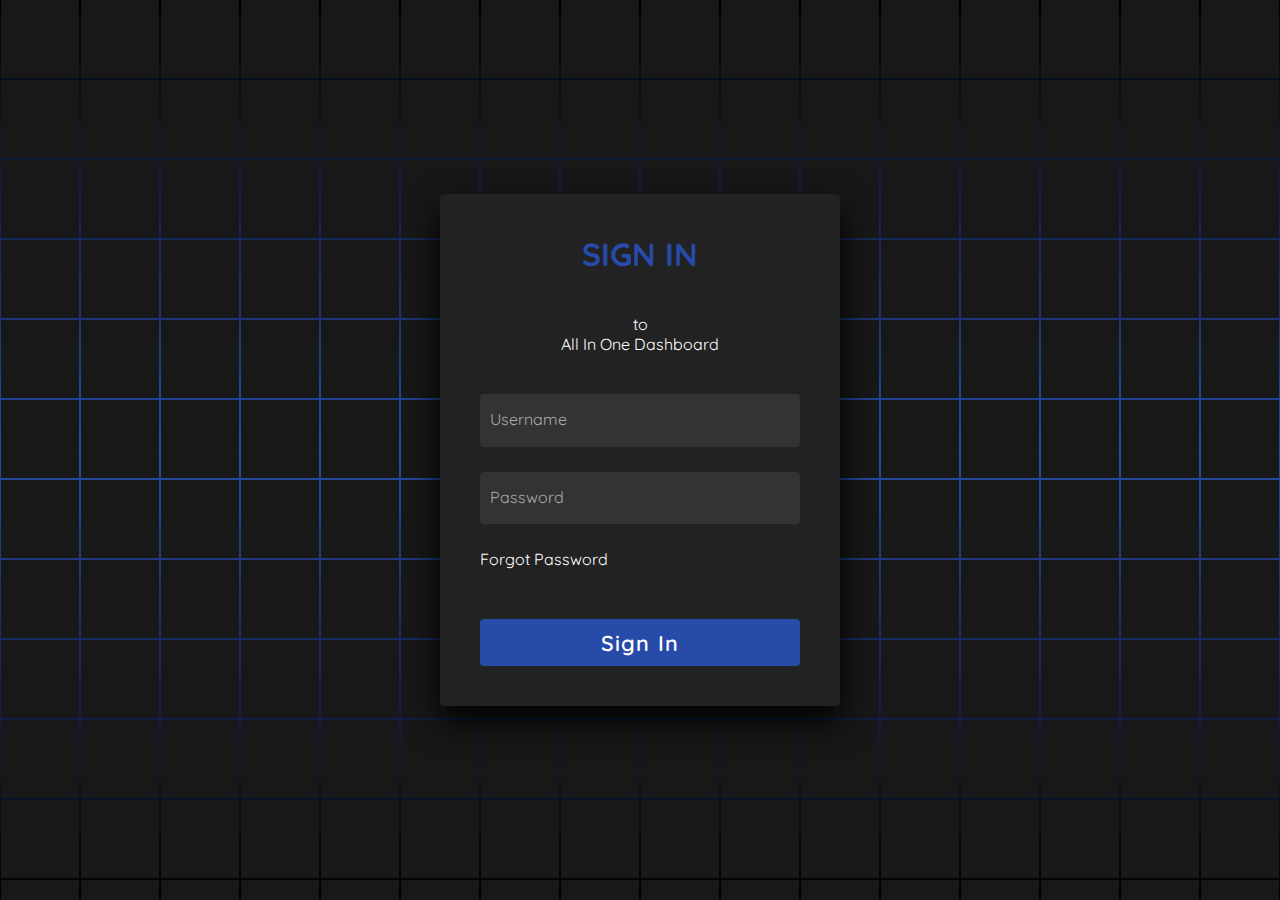
<file: index.html>
<!doctype html>
<html lang="en">

<head>
    <meta charset="UTF-8">
    <meta name="viewport" content="width=device-width, initial-scale=1, maximum-scale=1">
    <title>All In One - Sign In</title>
    <link rel="stylesheet" href="assets/css/sign_in_styles.css">
</head>

<body>
    <section> <span></span> <span></span> <span></span> <span></span> <span></span> <span></span> <span></span>
        <span></span> <span></span> <span></span> <span></span> <span></span> <span></span> <span></span> <span></span>
        <span></span> <span></span> <span></span> <span></span> <span></span> <span></span> <span></span> <span></span>
        <span></span> <span></span> <span></span> <span></span> <span></span> <span></span> <span></span> <span></span>
        <span></span> <span></span> <span></span> <span></span> <span></span> <span></span> <span></span> <span></span>
        <span></span> <span></span> <span></span> <span></span> <span></span> <span></span> <span></span> <span></span>
        <span></span> <span></span> <span></span> <span></span> <span></span> <span></span> <span></span> <span></span>
        <span></span> <span></span> <span></span> <span></span> <span></span> <span></span> <span></span> <span></span>
        <span></span> <span></span> <span></span> <span></span> <span></span> <span></span> <span></span> <span></span>
        <span></span> <span></span> <span></span> <span></span> <span></span> <span></span> <span></span> <span></span>
        <span></span> <span></span> <span></span> <span></span> <span></span> <span></span> <span></span> <span></span>
        <span></span> <span></span> <span></span> <span></span> <span></span> <span></span> <span></span> <span></span>
        <span></span> <span></span> <span></span> <span></span> <span></span> <span></span> <span></span> <span></span>
        <span></span> <span></span> <span></span> <span></span> <span></span> <span></span> <span></span> <span></span>
        <span></span> <span></span> <span></span> <span></span> <span></span> <span></span> <span></span> <span></span>
        <span></span> <span></span> <span></span> <span></span> <span></span> <span></span> <span></span> <span></span>
        <span></span> <span></span> <span></span> <span></span> <span></span> <span></span> <span></span> <span></span>
        <span></span> <span></span> <span></span> <span></span> <span></span> <span></span> <span></span> <span></span>
        <span></span> <span></span> <span></span> <span></span> <span></span> <span></span> <span></span> <span></span>
        <span></span> <span></span> <span></span> <span></span> <span></span> <span></span> <span></span> <span></span>
        <span></span> <span></span> <span></span> <span></span> <span></span> <span></span> <span></span> <span></span>
        <span></span> <span></span> <span></span> <span></span> <span></span> <span></span> <span></span> <span></span>
        <span></span> <span></span> <span></span> <span></span> <span></span> <span></span> <span></span> <span></span>
        <span></span> <span></span> <span></span> <span></span> <span></span> <span></span> <span></span> <span></span>
        <span></span> <span></span> <span></span> <span></span> <span></span> <span></span> <span></span> <span></span>
        <span></span> <span></span> <span></span> <span></span> <span></span> <span></span> <span></span> <span></span>
        <span></span> <span></span> <span></span> <span></span> <span></span> <span></span> <span></span> <span></span>
        <span></span> <span></span> <span></span> <span></span> <span></span> <span></span> <span></span> <span></span>
        <span></span> <span></span> <span></span> <span></span> <span></span> <span></span> <span></span> <span></span>
        <span></span> <span></span> <span></span> <span></span> <span></span> <span></span> <span></span> <span></span>
        <span></span> <span></span> <span></span> <span></span> <span></span> <span></span> <span></span> <span></span>
        <span></span> <span></span> <span></span> <span></span> <span></span> <span></span> <span></span> <span></span>
        <span></span> <span></span> <span></span> <span></span> <span></span>
        <div class="signin">
            <div class="content">
                <h2>Sign In</h2>
                <p style="text-align: center; color: white;">to<br />All In One Dashboard</p>
                <form class="form" id="sign-in-form">
                    <div class="inputBox">
                        <input type="text" required id="username" name="username">
                        <i>Username</i>
                    </div>
                    <div class="inputBox">
                        <input type="password" required id="password" name="password">
                        <i>Password</i>
                    </div>
                    <div class="links">
                        <a href="#">Forgot Password</a>
                    </div>
                    <div id="feedback" style="color: red;"></div>
                    <div class="inputBox">
                        <input type="submit" id="btn_sign_in" style="color: white;" value="Sign In" />
                    </div>
                </form>
            </div>
        </div>
    </section>
    <script src="assets/js/sign_in.js"></script>
</body>

</html>
</file>
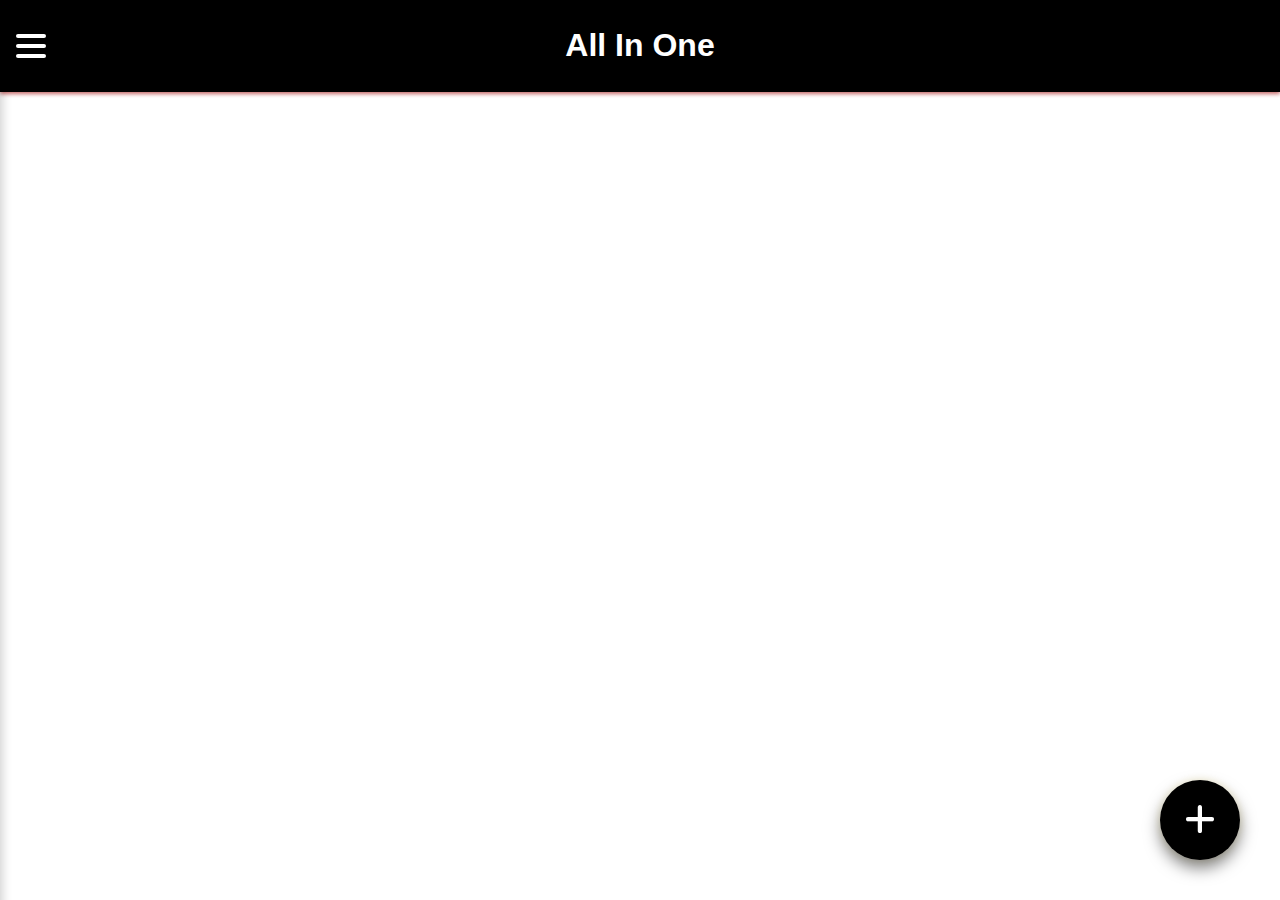
<file: dashboard.html>
<!DOCTYPE html>
<html lang="en">

<head>
    <meta charset="UTF-8">
    <meta name="viewport" content="width=device-width, initial-scale=1.0">
    <title>All In One</title>
    <link rel="stylesheet" href="assets/css/styles.css">
    <link rel="stylesheet" href="https://cdnjs.cloudflare.com/ajax/libs/font-awesome/6.5.0/css/all.min.css">


</head>

<body>
    <header>
        <!-- Burger Menu Button -->
        <div id="menu-toggle" class="menu-button">
            <div></div>
            <div></div>
            <div></div>
        </div>
        <h1>All In One</h1>
    </header>


    <nav id="side-menu" class="side-menu">
        <div class="menu-section">
            <div class="menu-item" data-id="my-account">
                <i class="fas fa-user icon"></i>
                My Account
            </div>
        </div>
        <div class="menu-section">
            <div class="menu-item" data-id="item-3">
                <i class="fas fa-cog icon"></i>
                Settings
            </div>
            <div class="menu-item" data-id="item-4">
                <i class="fas fa-sign-out-alt icon"></i>
                Sign Out
            </div>
        </div>
    </nav>

    <main>
        <button id="floating-action-button">
            <i class="fas fa-plus"></i>
        </button>
        <section class="account-form" id="my-account">
            <h2>My Account</h2>
        </section>
        <div id="modal"
            style="display: none; position: fixed; top: 0; left: 0; width: 100%; height: 100%; background-color: rgba(0,0,0,0.5); justify-content: center; align-items: center; opacity: 0; transition: opacity 0.3s;">
            <div
                style="background-color: #fff; padding: 20px; box-shadow: 2px 2px 10px red; border-radius: 8px; width: 90%; max-width: 400px; transform: translateY(-20px); transition: transform 0.3s;">
                <h2 style="color: #000; margin-top: 0;">Add Beneficiary</h2>
                <label style="color: #000;">Name:</label><input id="name" type="text"
                    style="border: 1px solid #ff0000b8; margin-bottom: 10px; padding: 8px; width: 100%; box-sizing: border-box; border-radius: 4px;"><br>
                <label style="color: #000;">Bank Name:</label><input id="bank_name" type="text"
                    style="border: 1px solid #ff0000b8; margin-bottom: 10px; padding: 8px; width: 100%; box-sizing: border-box; border-radius: 4px;"><br>
                <label style="color: #000;">Account Number:</label><input id="account_number" type="text"
                    style="border: 1px solid #ff0000b8; margin-bottom: 10px; padding: 8px; width: 100%; box-sizing: border-box; border-radius: 4px;"><br>
                <label style="color: #000;">Branch Code:</label><input id="branch_code" type="text"
                    style="border: 1px solid #ff0000b8; margin-bottom: 10px; padding: 8px; width: 100%; box-sizing: border-box; border-radius: 4px;"><br>
                <label style="color: #000;">Account Type:</label><input id="account_type" type="text"
                    style="border: 1px solid #ff0000b8; margin-bottom: 10px; padding: 8px; width: 100%; box-sizing: border-box; border-radius: 4px;"><br>
                <label style="color: #000;">Payable Amount:</label><input id="payable_amount" type="number"
                    style="border: 1px solid #ff0000b8; margin-bottom: 10px; padding: 8px; width: 100%; box-sizing: border-box; border-radius: 4px;"><br>
                <div style="display: flex; justify-content: space-between;">                    
                    <button id="closeModalBtn"
                        style="background-color: #000000d6; color: #fff; box-shadow: 2px 2px 10px red;padding: 10px 20px; cursor: pointer; border-radius: 4px;">Close</button>
                </div>
            </div>
        </div>
    </main>


    <script src="assets/js/script.js"></script>
</body>

</html>
</file>
<file: assets/css/sign_in_styles.css>
@import url('https://fonts.googleapis.com/css2?family=Quicksand:wght@300;400;500;600;700&display=swap');

:root {
    --col-primary: #274ba9;
    --col-secondary: #c18bbc;
    --col-accent: #f7f7f7;
    --col-background: #f2f2f2;
    --col-hover: #4567b7;
    --col-text: #333333;
    --col-active: #66d9ef;
    --col-linear-gradient: linear-gradient(to right, #274ba9, #c18bbc);
    --col-linear-gradient-opa: linear-gradient(to right, #274ca9d1, #c18bbcd1);

    --col-primary-light: #587fe5;
    --col-primary-lighter: #789af5;
    --col-contact: #cdc4c4;

    --padding-content: 16px 24px;
    --padding-card: 12px;
    --padding-section: 24px;

    --col-titlebar-bg: linear-gradient(45deg, #8f9bebe3, #7176fff1);
    --col-titlebar-bg-hover: linear-gradient(45deg, #8f9beb9e, #7b0f999e);
    --col-title: white;

    --col-btn-bg: #0078d4;
    --col-btn-text: #ffffff;
    --col-btn-hover-bg: #005a9edd;
    --col-btn-hover-text: #f1f1f1;

    --border-radius: 8px;
}

*
{
  margin: 0;
  padding: 0;
  box-sizing: border-box;
  font-family: 'Quicksand', sans-serif;
}
body 
{
  display: flex;
  justify-content: center;
  align-items: center;
  min-height: 100vh;
  background: #000;
}
section 
{
  position: absolute;
  width: 100vw;
  height: 100vh;
  display: flex;
  justify-content: center;
  align-items: center;
  gap: 2px;
  flex-wrap: wrap;
  overflow: hidden;
}
section::before 
{
  content: '';
  position: absolute;
  width: 100%;
  height: 100%;
  background: linear-gradient(#000,var(--col-primary),#000);
  animation: animate 5s linear infinite;
}
@keyframes animate 
{
  0%
  {
    transform: translateY(-100%);
  }
  100%
  {
    transform: translateY(100%);
  }
}
section span 
{
  position: relative;
  display: block;
  width: calc(6.25vw - 2px);
  height: calc(6.25vw - 2px);
  background: #181818;
  z-index: 2;
  transition: 1.5s;
}
section span:hover 
{
  background: var(--col-primary);
  transition: 0s;
}

section .signin
{
  position: absolute;
  width: 400px;
  background: #222;  
  z-index: 1000;
  display: flex;
  justify-content: center;
  align-items: center;
  padding: 40px;
  border-radius: 4px;
  box-shadow: 0 15px 35px rgba(0,0,0,9);
}
section .signin .content 
{
  position: relative;
  width: 100%;
  display: flex;
  justify-content: center;
  align-items: center;
  flex-direction: column;
  gap: 40px;
}
section .signin .content h2 
{
  font-size: 2em;
  color: var(--col-primary);
  text-transform: uppercase;
}
section .signin .content .form 
{
  width: 100%;
  display: flex;
  flex-direction: column;
  gap: 25px;
}
section .signin .content .form .inputBox
{
  position: relative;
  width: 100%;
}
section .signin .content .form .inputBox input 
{
  position: relative;
  width: 100%;
  background: #333;
  border: none;
  outline: none;
  padding: 25px 10px 7.5px;
  border-radius: 4px;
  color: #fff;
  font-weight: 500;
  font-size: 1em;
}
section .signin .content .form .inputBox i 
{
  position: absolute;
  left: 0;
  padding: 15px 10px;
  font-style: normal;
  color: #aaa;
  transition: 0.5s;
  pointer-events: none;
}
.signin .content .form .inputBox input:focus ~ i,
.signin .content .form .inputBox input:valid ~ i
{
  transform: translateY(-7.5px);
  font-size: 0.8em;
  color: #fff;
}
.signin .content .form .links 
{
  position: relative;
  width: 100%;
  display: flex;
  justify-content: space-between;
}
.signin .content .form .links a 
{
  color: #fff;
  text-decoration: none;
}
.signin .content .form .links a:nth-child(2)
{
  color: var(--col-primary);
  font-weight: 600;
}
.signin .content .form .inputBox input[type="submit"]
{
  padding: 10px;
  background: var(--col-primary);
  color: #000;
  font-weight: 600;
  font-size: 1.35em;
  letter-spacing: 0.05em;
  cursor: pointer;
}
input[type="submit"]:active
{
  opacity: 0.6;
}
@media (max-width: 900px)
{
  section span 
  {
    width: calc(10vw - 2px);
    height: calc(10vw - 2px);
  }
}
@media (max-width: 600px)
{
  section span 
  {
    width: calc(20vw - 2px);
    height: calc(20vw - 2px);
  }
}
</file>
<file: assets/css/styles.css>
:root {
	--col-side-menu: #0e0c0c;
	--col-background: #000;
	--col-text: #fff;
}

body {
	font-family: Arial, sans-serif;
	background: var(--col-text);
	color: var(--col-background);
	margin: 0;
	padding: 0;
	overflow-x: hidden;
}

header {
	position: relative;
	background: var(--col-background);
	color: var(--col-text);
	padding: 6px 12px;
	text-align: center;
	box-shadow: 0 2px 4px rgba(156, 0, 0, 0.596);
}

/******************** side menu ********************/
.menu-button {
	position: absolute;
	top: calc(50% - 12px);
	left: 1rem;
	cursor: pointer;
	z-index: 1001;
	width: 30px;
	height: 24px;
	display: flex;
	flex-direction: column;
	justify-content: space-between;
}

.menu-button div {
	width: 100%;
	height: 4px;
	background: var(--col-text);
	border-radius: 2px;
	transition: transform 0.4s, opacity 0.4s;
}

/* When menu is open, animate to X */
.menu-button.open div:nth-child(1) {
	transform: translateY(10px) rotate(45deg);
}

.menu-button.open div:nth-child(2) {
	opacity: 0;
}

.menu-button.open div:nth-child(3) {
	transform: translateY(-10px) rotate(-45deg);
}

.side-menu {
	position: fixed;
	top: 0;
	left: -280px;
	width: 280px;
	height: 100vh;
	background-color: var(--col-side-menu);
	box-shadow: 2px 0 10px rgba(0, 0, 0, 0.2);
	z-index: 1000;
	display: flex;
	flex-direction: column;
	transition: left 0.3s ease;
	padding-top: 80px;
}

.side-menu.open {
	left: 0;
}

.menu-section {
	border-bottom: 2px solid #ccc;
	padding: 1rem;
	display: flex;
	flex-direction: column;
}

.menu-item {
	color: var(--col-text);
	display: flex;
	align-items: center;
	padding: 10px;
	color: var(--col-text);
	cursor: pointer;
	font-size: 28px;
}

.menu-item:hover,
.menu-item:hover i {
	background: #f0f0f0;
	color: var(--col-side-menu);
}

.menu-item .icon {
	margin-right: 18px;
	color: var(--col-text);
	width: 20px;
	font-size: 24px;
	text-align: center;
}

/******************** /side menu ********************/


/******************** Body ********************/

main {
	padding: 2rem;
}

section {
	margin-bottom: 2rem;
	border: 1px solid #ccc;
	padding: 1rem;
	border-radius: 8px;
	display: none;
	opacity: 0;
	transition: opacity 0.3s ease;
}

form input {
	display: block;
	margin-bottom: 1rem;
	padding: 0.5rem;
	width: 100%;
	box-sizing: border-box;
	border: 1px solid var(--col-background);
}

button {
	background: var(--col-background);
	color: var(--col-text);
	padding: 0.5rem 1rem;
	border: none;
	cursor: pointer;
	border-radius: 4px;
}

button:hover {
	opacity: 0.8;
}

#floating-action-button {
	position: fixed;
	bottom: 40px;
	right: 40px;
	width: 80px;
	height: 80px;
	border-radius: 50%;
	color: white;
	border: none;
	box-shadow: 0 8px 16px rgba(0, 0, 0, 0.5), 0 0 10px rgba(255, 215, 0, 0.15);
	font-size: 34px;
	cursor: pointer;
	transition: all 0.3s ease;
	overflow: hidden;
	z-index: 1000;
	outline: none;
	-webkit-tap-highlight-color: transparent;
	/* THIS */
	user-select: none;
	-webkit-user-select: none;
	-moz-user-select: none;
	-ms-user-select: none;
}

#floating-action-button:focus,
#floating-action-button:active {
	outline: none;
	background: linear-gradient(145deg, #111, #222);
	/* keep solid black */
	opacity: 1;
	box-shadow: 0 8px 16px rgba(0, 0, 0, 0.5), 0 0 10px rgba(255, 215, 0, 0.15);
}

#floating-action-button:active {
	transform: scale(1.2);
}

#floating-action-button::after {
	content: "";
	position: absolute;
	top: 50%;
	left: 50%;
	width: 100%;
	height: 100%;
	border-radius: 50%;
	background: rgba(255, 255, 255, 0.08);
	transform: translate(-50%, -50%) scale(0);
	opacity: 0;
	transition: transform 0.3s ease-out, opacity 0.4s ease-out;
}



#floating-action-button:active::after {
	transform: translate(-50%, -50%) scale(1.8);
	opacity: 1;
	transition: transform 0.2s ease-out, opacity 0.2s ease-out;
}


/******************** /Body ********************/

/************** Responsive *****************/


@media (max-width: 600px) {
	button {
		padding: 8px 16px;
	}
}

/* Responsive styles */
@media (max-width: 1024px) {
	main {
		padding: 1rem;
	}

	section {
		padding: 0.75rem;
	}
}

@media (max-width: 768px) {
	header h1 {
		font-size: 1.25rem;
	}

	.menu-button {
		width: 25px;
		height: 20px;
	}

	#floating-action-button {
		width: 60px;
		height: 60px;
		font-size: 24px;
		bottom: 20px;
		right: 20px;
	}

	.menu-item {
		padding: 8px;
		font-size: 0.9rem;
	}

	.menu-item .icon {
		margin-right: 18px;
        font-size: 20px;
	}
}

@media (max-width: 600px) {
	header h1 {
		font-size: 1rem;
	}

	#floating-action-button {
		width: 50px;
		height: 50px;
		font-size: 20px;
		bottom: 15px;
		right: 15px;
	}

    section {
		margin-bottom: 1rem;
	}

	.side-menu {
		width: 200px;
	}

	form input {
		font-size: 14px;
		padding: 0.4rem;
	}
}

@media (max-width: 400px) {
	header h1 {
		font-size: 0.9rem;
	}

	.menu-button {
		width: 22px;
		height: 18px;
	}

	.menu-item {
		font-size: 0.8rem;
	}

	#floating-action-button {
		width: 45px;
		height: 45px;
		font-size: 18px;
	}
}

/************** /Responsive *****************/
</file>
